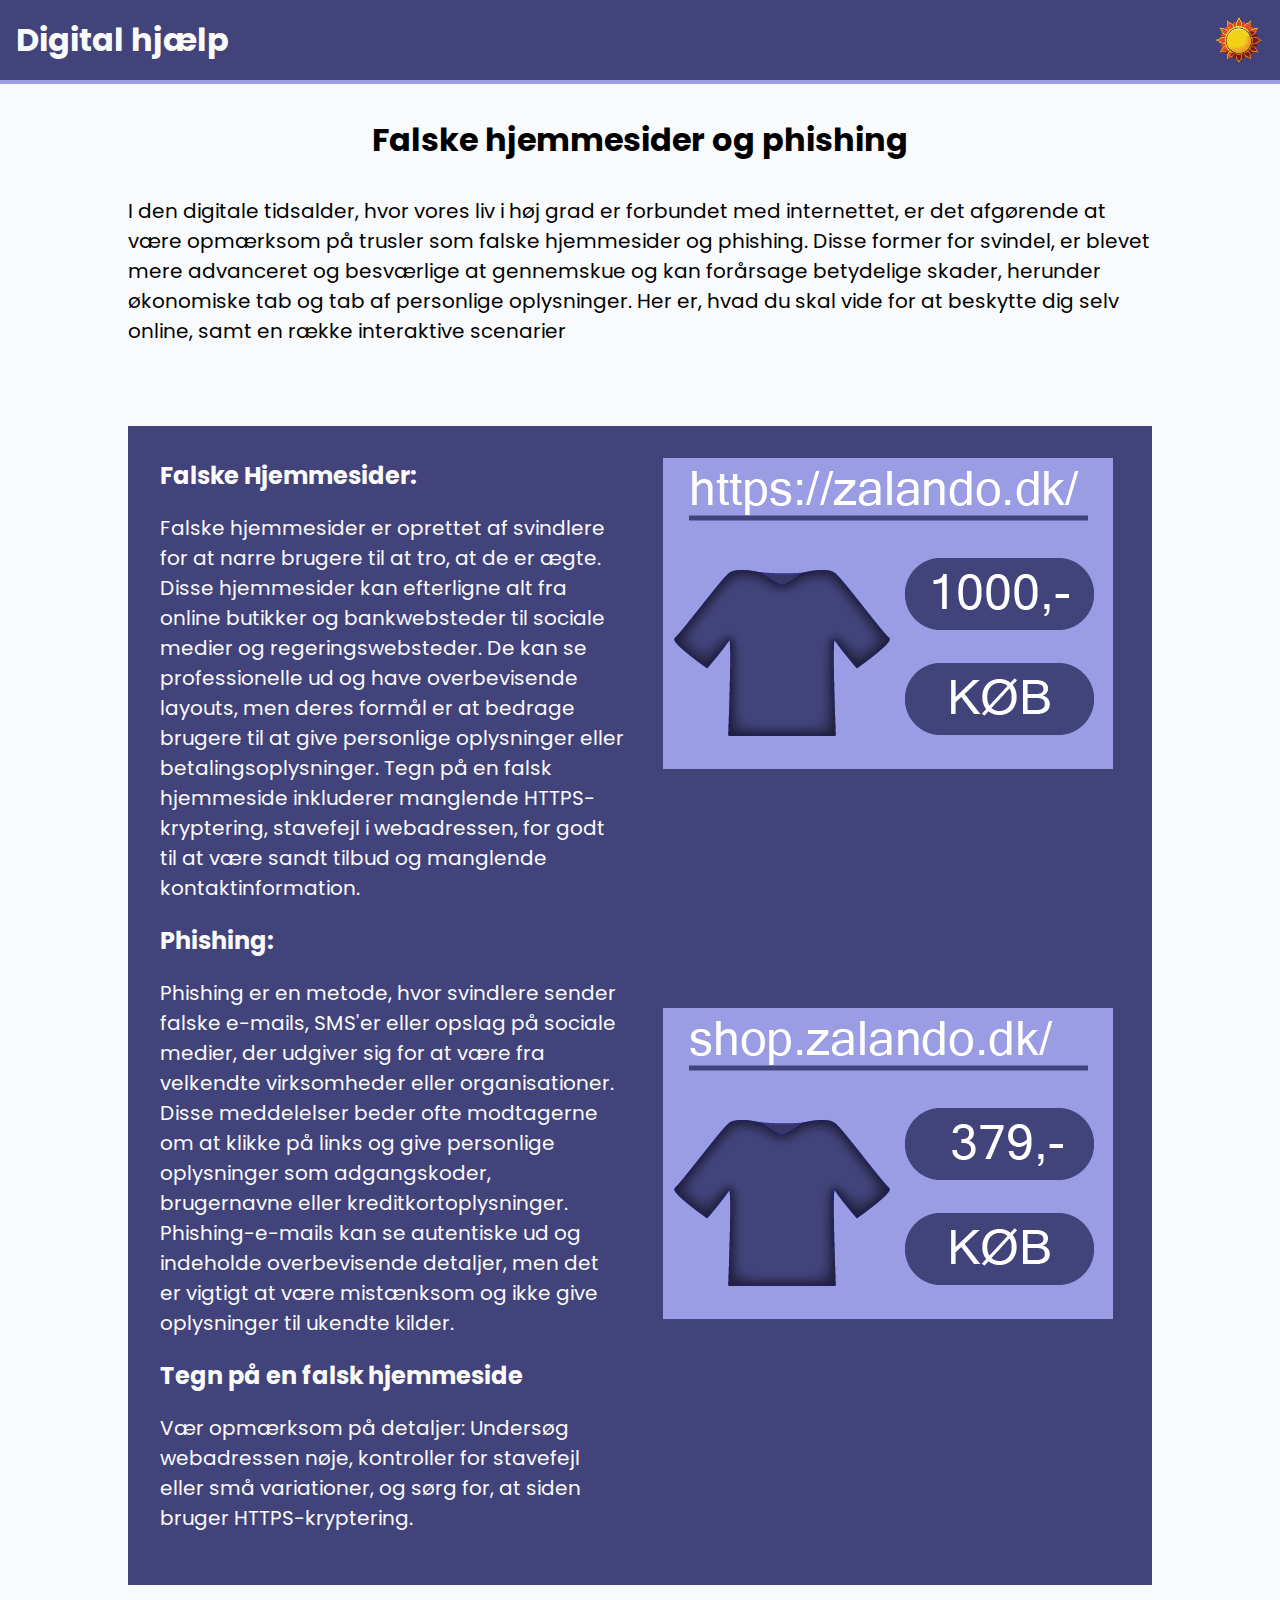
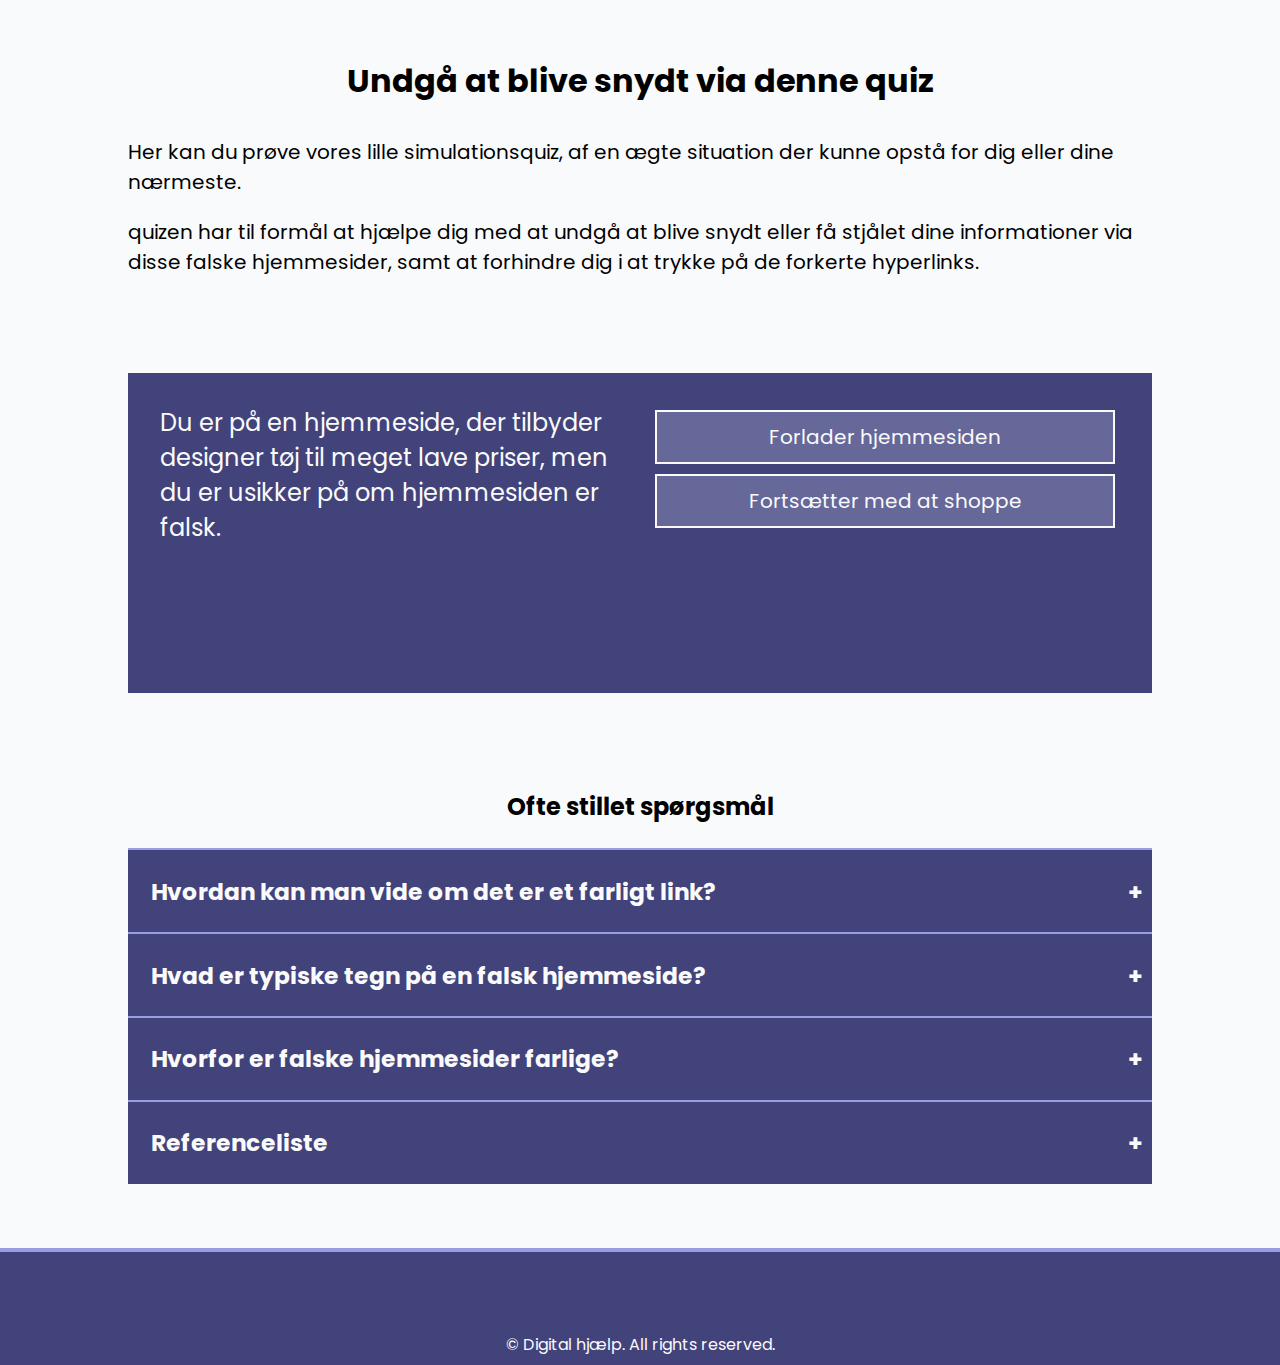
<file: index.html>
<!DOCTYPE html>
<html lang="da">
<head>
    <meta charset="UTF-8">
    <meta name="viewport" content="width=device-width, initial-scale=1.0">
    <title>Digital hjælp: Undgå at blive snydt</title>
    <link rel="stylesheet" href="/scss/style.css">
    <script src="script.js" defer></script>
    <link rel="icon" href="img/logo-dh.png" type="image/x-icon"/>
</head>
<body>
    <header>
        <h1>Digital hjælp</h1>
            <img src="img/logosun.png" id="toggleDark" alt="knap til at skifte mellem lys og mørk tilstand på siden"></img>
    </header>
    <main>
        <div class="information">
            
            <h2>Falske hjemmesider og phishing</h2>
            <p>I den digitale tidsalder, hvor vores liv i høj grad er forbundet med internettet, er det afgørende at være opmærksom på trusler som falske hjemmesider og phishing. Disse former for svindel, er blevet mere advanceret og besværlige at gennemskue og kan forårsage betydelige skader, herunder økonomiske tab og tab af personlige oplysninger. Her er, hvad du skal vide for at beskytte dig selv online, samt en række interaktive scenarier</p>
            <div class="false-website-info">
                <div class="fwi-text">
                    <h3>Falske Hjemmesider:</h3>
                    <p>Falske hjemmesider er oprettet af svindlere for at narre brugere til at tro, at de er ægte. Disse hjemmesider kan efterligne alt fra online butikker og bankwebsteder til sociale medier og regeringswebsteder. De kan se professionelle ud og have overbevisende layouts, men deres formål er at bedrage brugere til at give personlige oplysninger eller betalingsoplysninger. Tegn på en falsk hjemmeside inkluderer manglende HTTPS-kryptering, stavefejl i webadressen, for godt til at være sandt tilbud og manglende kontaktinformation.</p>
                    <h3>Phishing:</h3>
                    <p>Phishing er en metode, hvor svindlere sender falske e-mails, SMS'er eller opslag på sociale medier, der udgiver sig for at være fra velkendte virksomheder eller organisationer. Disse meddelelser beder ofte modtagerne om at klikke på links og give personlige oplysninger som adgangskoder, brugernavne eller kreditkortoplysninger. Phishing-e-mails kan se autentiske ud og indeholde overbevisende detaljer, men det er vigtigt at være mistænksom og ikke give oplysninger til ukendte kilder.</p>
                    <h3>Tegn på en falsk hjemmeside</h3>
                    <p>Vær opmærksom på detaljer: Undersøg webadressen nøje, kontroller for stavefejl eller små variationer, og sørg for, at siden bruger HTTPS-kryptering.</p>
                </div>
                <div class="img-container">
                    <img src="img/true.png" alt="illustrerende billede af en oprigtig hjemmeside med korrekt webadresse og HTTPS-kryptering">
                    <img src="img/false.png" alt="illustrerende billede af en falsk hjemmeside med forkert webadresse og uden HTTPS-kryptering">
                </div>
            </div>

        </div>
        <div class="introduction-to-quiz">
            <h2>Undgå at blive snydt via denne quiz</h2>
            <p>Her kan du prøve vores lille simulationsquiz, af en ægte situation der kunne opstå for dig eller dine nærmeste.</p>
            <p>quizen har til formål at hjælpe dig med at undgå at blive snydt eller få stjålet dine informationer via disse falske hjemmesider, samt at forhindre dig i at trykke på de forkerte hyperlinks.</p>
        </div>
        
        <div class="quiz-container">
            <div class="grid-container">
                <div class="question" id="question"></div>
                <div id="choices"></div>
            </div>
            <div id="result"></div>
            <button id="restartBtn">Start forfra</button>
        </div>
    </main>

    <section class="accordion-container">
        <h2>Ofte stillet spørgsmål</h2>
        <div class="accordion">

            <!-- Emne 1 -->
            <div class="accordion-item">
                <h3>Hvordan kan man vide om det er et farligt link?</h3>
                <div class="accordion-content">
                    <p>At gennemskue, om et link er farligt eller ej, kræver en vis grad af opmærksomhed og vurdering. Her er nogle trin, du kan følge for at afgøre, om et link er sikkert:</p>
                    <p>Hold musemarkøren over linket, men klik ikke på det. En forhåndsvisning af linkets adresse vises normalt nederst i din browser eller e-mail-klient. Tjek om webadressen ser legitim ud og matcher forventningerne.</p>
                    <p>Kig på afsenderen af e-mailen, beskedens tekst eller det sted, hvor linket er delt. Hvis afsenderen eller beskeden virker upålidelig eller uventet, skal du være forsigtig.</p>
                    <p>Mange farlige links indeholder stavefejl, unormal grammatik eller mærkelige formuleringer. Hvis linket ser upolitisk eller mistænkeligt ud, skal du undgå at klikke på det.</p>
                    <p>Nogle browsere eller e-mail-klienter vil advare dig, hvis et link synes mistænkeligt eller potentielt farligt. Hvis du ser en advarsel, skal du tage den alvorligt og undgå at klikke på linket.</p>
                    <p>Generelt skal du undgå at klikke på linket, derimod så prøv og indtast domæne navnet (webadressen uden www. og .dk) på din søgemaskine (google, bing eller yahoo) og se hvad der kommer frem. Det vil formindske dine chancer for at trykke ind på en virus inficeret hjemmeside. </p>
                </div>
            </div>

            <!-- Emne 2 -->
            <div class="accordion-item">
                <h3>Hvad er typiske tegn på en falsk hjemmeside?</h3>
                <div class="accordion-content">
                    <p>Manglende kontaktinformation: Falske sider undgår ofte at give fuldstændige kontaktoplysninger som en legitim virksomhed normalt ville gøre. Hvis der ikke er nogen oplysninger om virksomheden, dens adresse eller kontakttelefonnummer, skal det ses som et rødt flag.</p>
                    <p>Manglende HTTPS: Autentiske hjemmesider bruger ofte HTTPS-kryptering for at sikre sikkerheden for brugerdata. Hvis en side kun bruger HTTP, kan det være et tegn på, at den ikke er legitim. </p>
                    <p>Udover det forrige så skal du også være opmærksom på stavemåder, små forskelle i webadressen eller ekstra ord tilføjet til den rigtige domæneadresse. Falske sider kan have lignende webadresser som de ægte, men med små variationer, som f.eks. hvis der nu står .org til sidst, selvom den ægte webadresse er med .dk.</p>
                </div>
            </div>

            <!-- Emne 3 -->
            <div class="accordion-item">
                <h3>Hvorfor er falske hjemmesider farlige?</h3>
                <div class="accordion-content">
                    <p>Falske hjemmesider udgør en række farer og risici for brugere, herunder:</p>
                    <p>Identitetstyveri og økonomisk svindel: Falske hjemmesider kan bede brugere om at indtaste personlige oplysninger såsom adgangskoder, kreditkortoplysninger, CPR-numre eller adresseoplysninger under påskud af at være en legitim tjeneste eller virksomhed. Disse oplysninger kan derefter blive misbrugt af svindlere til identitetstyveri eller økonomisk svindel.</p>
                    <p>Spredning af malware (virus): Nogle falske hjemmesider kan være inficeret med malware, der downloades automatisk til brugernes enheder, når de besøger siden. Denne malware kan omfatte virus, ransomware eller spyware, der kan forårsage skade på brugerens enhed eller stjæle følsomme oplysninger.</p>
                </div>
            </div>
            <div class="accordion-item">
                <h3>Referenceliste</h3>
                <div class="accordion-content">
                    <p>Vær opmærksom på falske netbutikker (n.d.) available from https://www.sikkerdigital.dk/borger/shopper/vaer-opmaerksom-paa-falske-netbutikker [7 May 2024]
                    </p>
                    <p>Sådan undgår du ”phishing” (n.d.) available from https://www.kmd.dk/indsigter/saadan-undgaar-du-phishing [7 May 2024]
                    </p>
                    <p></p>
                </div>
            </div>
        </div>
    </section>
    

    <footer>
        <p>&copy; Digital hjælp. All rights reserved.</p>
    </footer>
</body>
</html>
</file>
<file: scss/style.css>
@import url("https://fonts.googleapis.com/css2?family=Poppins&display=swap");
* {
  margin: 0;
  padding: 0;
  box-sizing: border-box;
  font-family: "Poppins", sans-serif;
}

body {
  margin: 0;
  padding: 0;
  background-color: var(--color-bg-lm);
  color: var(--color-tekst-lm);
  width: 100%;
}

/* Standard CSS */
/* darkmode */
:ROOT {
  --color-bg-dm: #121212 ;
  --color-tekst-dm: #fafafa;
  --color-bg-lm: #F9FAFB;
  --color-tekst-lm: #000000;
  --color-prim: #42437B;
  --color-sec: #9A9DE4;
  --color-acc: #666899;
}

/* lightmode */
/* header */
header {
  display: flex;
  background-color: var(--color-prim);
  padding: 1em;
  position: sticky;
  top: 0;
  z-index: 10;
  border-bottom: 4px solid var(--color-sec);
  margin-bottom: auto;
  justify-content: space-between;
  align-items: center;
}
header h1 {
  color: var(--color-tekst-dm);
}
header img {
  cursor: pointer;
  width: 50px;
  color: var(--color-tekst-dm);
  -webkit-touch-callout: none;
  -moz-user-select: none;
  user-select: none;
  -webkit-tap-highlight-color: rgba(0, 0, 0, 0);
  -webkit-user-select: none;
}

/* main */
main {
  margin: 0 auto;
  grid-gap: 1em;
  max-width: 100%;
}
main h2 {
  margin: 1em auto;
  font-size: 2em;
}

.information {
  display: flex;
  flex-direction: column;
  align-items: center;
  justify-content: center;
  margin-bottom: 1em;
  width: 60vw;
  margin: 0 auto;
}
.information h2 {
  text-align: center;
}
.information p {
  text-align: left;
  margin: 0 0 2em;
  font-size: 1.25em;
}
.information .false-website-info {
  display: grid;
  grid-template-columns: 1fr 1fr;
  margin: 40px auto;
  gap: 2em;
  justify-content: end;
  background-color: var(--color-prim);
  padding: 2em;
  width: 100%;
}
.information .false-website-info h3, .information .false-website-info p {
  color: var(--color-tekst-dm);
}
.information .false-website-info h3 {
  font-size: 1.5em;
  font-weight: bolder;
}
.information .false-website-info p {
  font-size: 1.25em;
  margin: 1em 0;
}
.information .img-container {
  display: grid;
  grid-template-rows: 1fr 1fr;
  gap: 5px;
  margin: 0 auto;
}
.information .img-container img {
  width: 100%;
  margin: 0 auto;
}

.introduction-to-quiz {
  width: 60vw;
  margin: 2em auto;
}
.introduction-to-quiz p {
  text-align: left;
  margin: 1em auto;
  font-size: 1.25em;
}

/* branching quiz */
.quiz-container {
  background-color: var(--color-prim);
  color: var(--color-tekst-dm);
  margin: 6em auto;
  padding: 2em;
  max-width: 60vw;
}
.quiz-container .grid-container {
  display: grid;
  grid-template-columns: 1fr 1fr;
  gap: 20px;
}

.question {
  margin-bottom: 20px;
  text-align: left;
  font-size: 1.5em;
}

#choices {
  display: grid;
  grid-template-rows: 1fr 1fr 1fr 1fr;
}
#choices button {
  background-color: var(--color-acc);
  color: var(--color-tekst-dm);
  border: 2px solid var(--color-tekst-dm);
  padding: 0.5em;
  margin: 5px;
  cursor: pointer;
  font-size: 1.25em;
}

#result {
  text-align: left;
  font-size: 1.5em;
}

#restartBtn {
  display: none;
  background-color: var(--color-acc);
  color: var(--color-tekst-dm);
  border: 2px solid var(--color-tekst-dm);
  padding: 10px;
  cursor: pointer;
  font-size: 1.25em;
  margin-top: 1em;
}

/* accordion */
h2 {
  text-align: center;
  margin: 1em 0;
}

.accordion-container {
  margin-bottom: 4em;
}

.accordion {
  max-width: 60vw;
  margin: 0 auto;
}

.accordion-item {
  border-top: 2px solid var(--color-sec);
  font-size: 1.25em;
}

.accordion-content {
  max-height: 0; /* Set a default max-height, but don't display it */
  overflow: hidden; /* Hide the content */
  transition: max-height 0.4s ease-out; /* Add a transition effect when sliding down (and up) the content */
  padding: 0 1em;
  text-align: left;
}

.accordion-content p {
  padding: 1em 0;
  margin: 0 auto 20px;
  width: 100%;
  word-wrap: break-word;
}

/* Add this class to .accordion-content when the accordion item is active/open */
.accordion-content.active {
  max-height: auto; /* Adjust as needed */
}

/*adding the + and - signs*/
.accordion-item h3 {
  position: relative;
  padding: 1em 30px 1em 1em;
  margin: 0;
  background-color: var(--color-prim);
  color: var(--color-tekst-dm);
  cursor: pointer;
}

.accordion-item h3::before {
  content: "+";
  position: absolute;
  right: 10px; /* Adjust as needed */
  color: var(--color-tekst-dm);
}

.accordion-item.active h3::before {
  content: "-";
}

/* footer */
footer {
  background-color: var(--color-prim);
  color: var(--color-tekst-dm);
  text-align: center;
  border-top: 4px solid var(--color-sec);
  position: absolute;
  width: 100%;
}
footer p {
  padding: 5em 5em 0.5em 5em;
}

/* for desktop screens */
@media (max-width: 1650px) {
  .information {
    width: 80vw;
  }
  .quiz-container {
    max-width: 80vw;
  }
  .introduction-to-quiz {
    width: 80vw;
  }
  .accordion {
    max-width: 80vw;
  }
}
@media (max-width: 1000px) {
  .false-website-info {
    display: block !important;
  }
  .information .img-container {
    grid-template-columns: 1fr 1fr;
    grid-template-rows: 1fr;
    align-items: center;
    justify-content: center;
    padding: 0;
  }
}
/* For mobile screens */
@media (max-width: 767px) {
  .information {
    width: 100%;
  }
  .information p, .information h2 {
    width: 80vw;
  }
  .information .false-website-info > h3 {
    width: 80vw;
    margin: 0 auto;
  }
  .information .fwi-text, .information .img-container {
    margin: 0 auto;
    width: 80vw;
  }
  .quiz-container {
    max-width: 100%;
    display: block;
  }
  .quiz-container .grid-container {
    display: block;
  }
  .quiz-container .question {
    font-size: 1.2em;
  }
  .accordion {
    max-width: 100%;
    margin: 0 auto;
  }
}
/* for small screens */
@media (max-width: 550px) {
  .img-container {
    grid-template-columns: 1fr !important;
    grid-template-rows: 1fr 1fr !important;
  }
}/*# sourceMappingURL=style.css.map */
</file>
